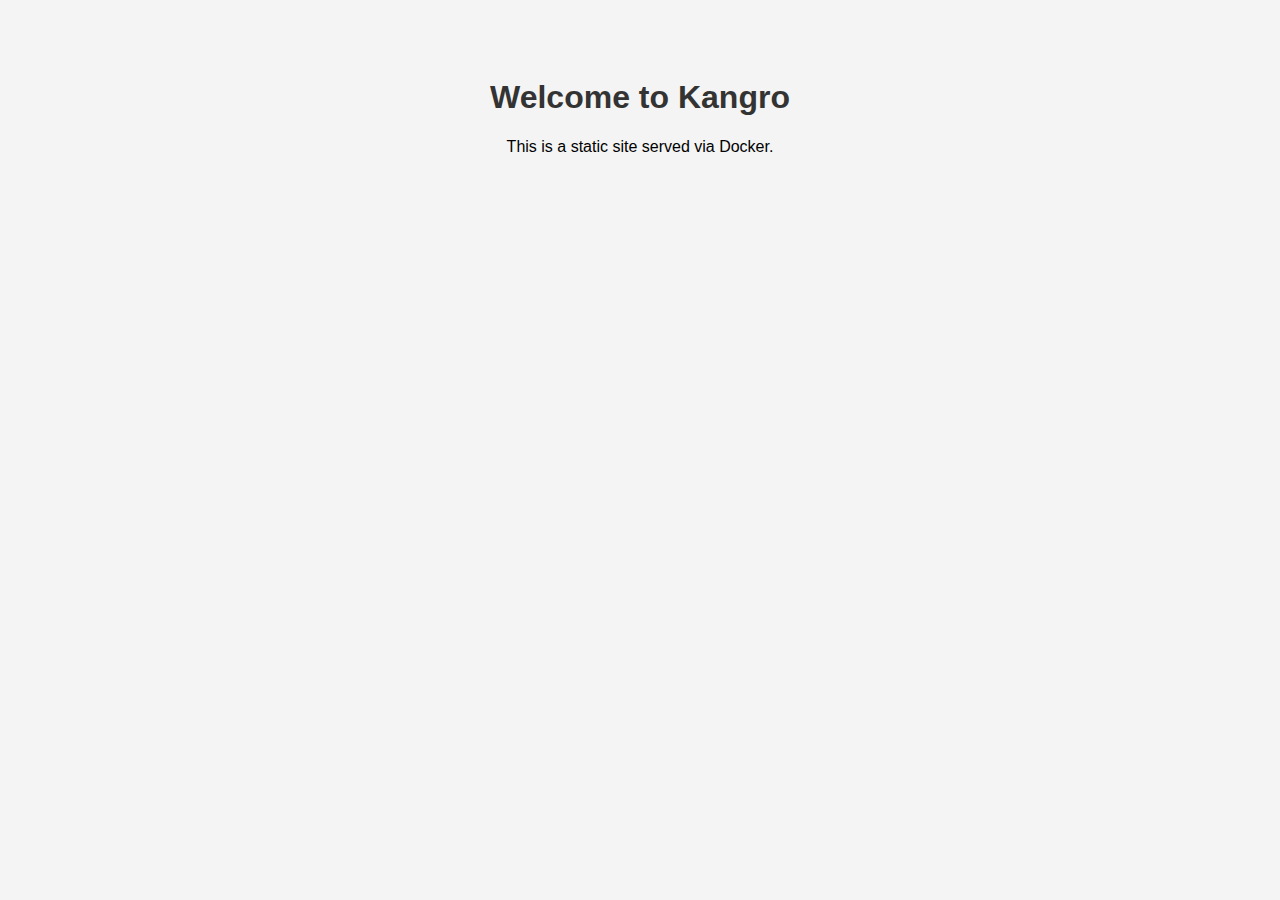
<file: index.html>
<!DOCTYPE html>
<html lang="en">
<head>
  <meta charset="UTF-8">
  <title>Kangro Site</title>
  <link rel="stylesheet" href="style.css">
</head>
<body>
  <h1>Welcome to Kangro</h1>
  <p>This is a static site served via Docker.</p>
</body>
</html>
</file>
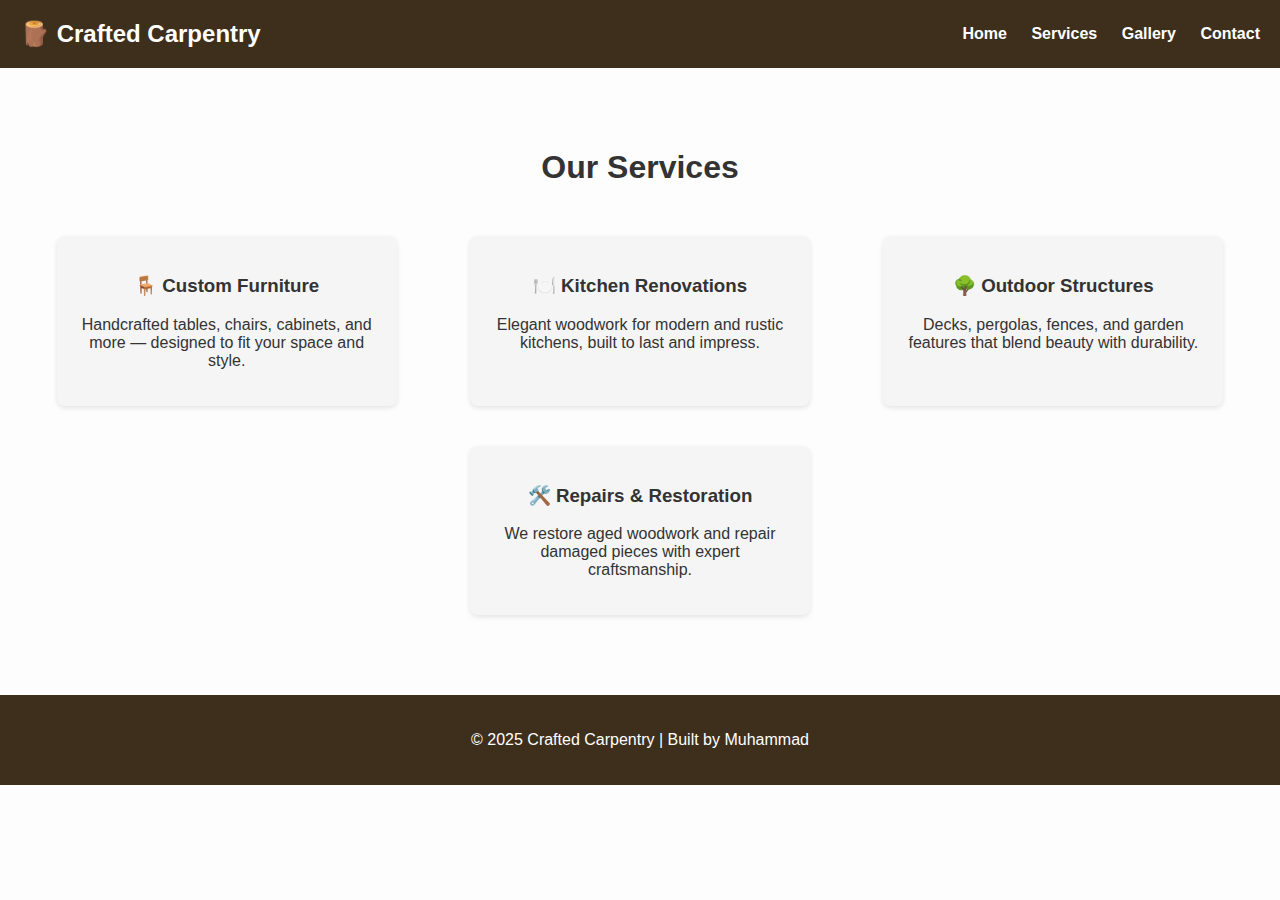
<file: pipeline/services.html>
<!DOCTYPE html>
<html lang="en">
<head>
  <meta charset="UTF-8">
  <title>Our Services - Crafted Carpentry</title>
  <link rel="stylesheet" href="style.css">
</head>
<body>
  <header>
    <div class="logo">🪵 Crafted Carpentry</div>
    <nav>
      <a href="index.html">Home</a>
      <a href="services.html">Services</a>
      <a href="#">Gallery</a>
      <a href="#">Contact</a>
    </nav>
  </header>

  <section class="services">
    <h1>Our Services</h1>
    <div class="service-list">
      <div class="service">
        <h3>🪑 Custom Furniture</h3>
        <p>Handcrafted tables, chairs, cabinets, and more — designed to fit your space and style.</p>
      </div>
      <div class="service">
        <h3>🍽️ Kitchen Renovations</h3>
        <p>Elegant woodwork for modern and rustic kitchens, built to last and impress.</p>
      </div>
      <div class="service">
        <h3>🌳 Outdoor Structures</h3>
        <p>Decks, pergolas, fences, and garden features that blend beauty with durability.</p>
      </div>
      <div class="service">
        <h3>🛠️ Repairs & Restoration</h3>
        <p>We restore aged woodwork and repair damaged pieces with expert craftsmanship.</p>
      </div>
    </div>
  </section>

  <footer>
    <p>© 2025 Crafted Carpentry | Built by Muhammad</p>
  </footer>
</body>
</html>
</file>
<file: style.css>
body {
  font-family: Arial, sans-serif;
  background-color: #f4f4f4;
  text-align: center;
  padding: 50px;
}
h1 {
  color: #333;
}
</file>
<file: pipeline/style.css>
body {
  margin: 0;
  font-family: 'Segoe UI', sans-serif;
  background-color: #fdfdfd;
  color: #333;
}

header {
  background-color: #3e2f1c;
  color: white;
  padding: 20px;
  display: flex;
  justify-content: space-between;
  align-items: center;
}

.logo {
  font-size: 1.5em;
  font-weight: bold;
}

nav a {
  color: white;
  margin-left: 20px;
  text-decoration: none;
  font-weight: bold;
}

nav a:hover {
  color: #ffcc80;
}

.hero {
  background: url('https://images.unsplash.com/photo-woodwork') no-repeat center center/cover;
  color: white;
  text-align: center;
  padding: 100px 20px;
}

.hero h1 {
  font-size: 3em;
  margin-bottom: 10px;
}

.hero p {
  font-size: 1.2em;
  margin-bottom: 20px;
}

.cta-button {
  background-color: #ffcc80;
  color: #3e2f1c;
  padding: 10px 20px;
  border-radius: 5px;
  text-decoration: none;
  font-weight: bold;
}

.cta-button:hover {
  background-color: #ffe0b2;
}

.about, .services {
  padding: 60px 20px;
  text-align: center;
}

.service-list {
  display: flex;
  justify-content: space-around;
  flex-wrap: wrap;
  margin-top: 30px;
}

.service {
  max-width: 300px;
  margin: 20px;
  background-color: #f5f5f5;
  padding: 20px;
  border-radius: 8px;
  box-shadow: 0 2px 5px rgba(0,0,0,0.1);
}

footer {
  background-color: #3e2f1c;
  color: white;
  text-align: center;
  padding: 20px;
}
</file>
